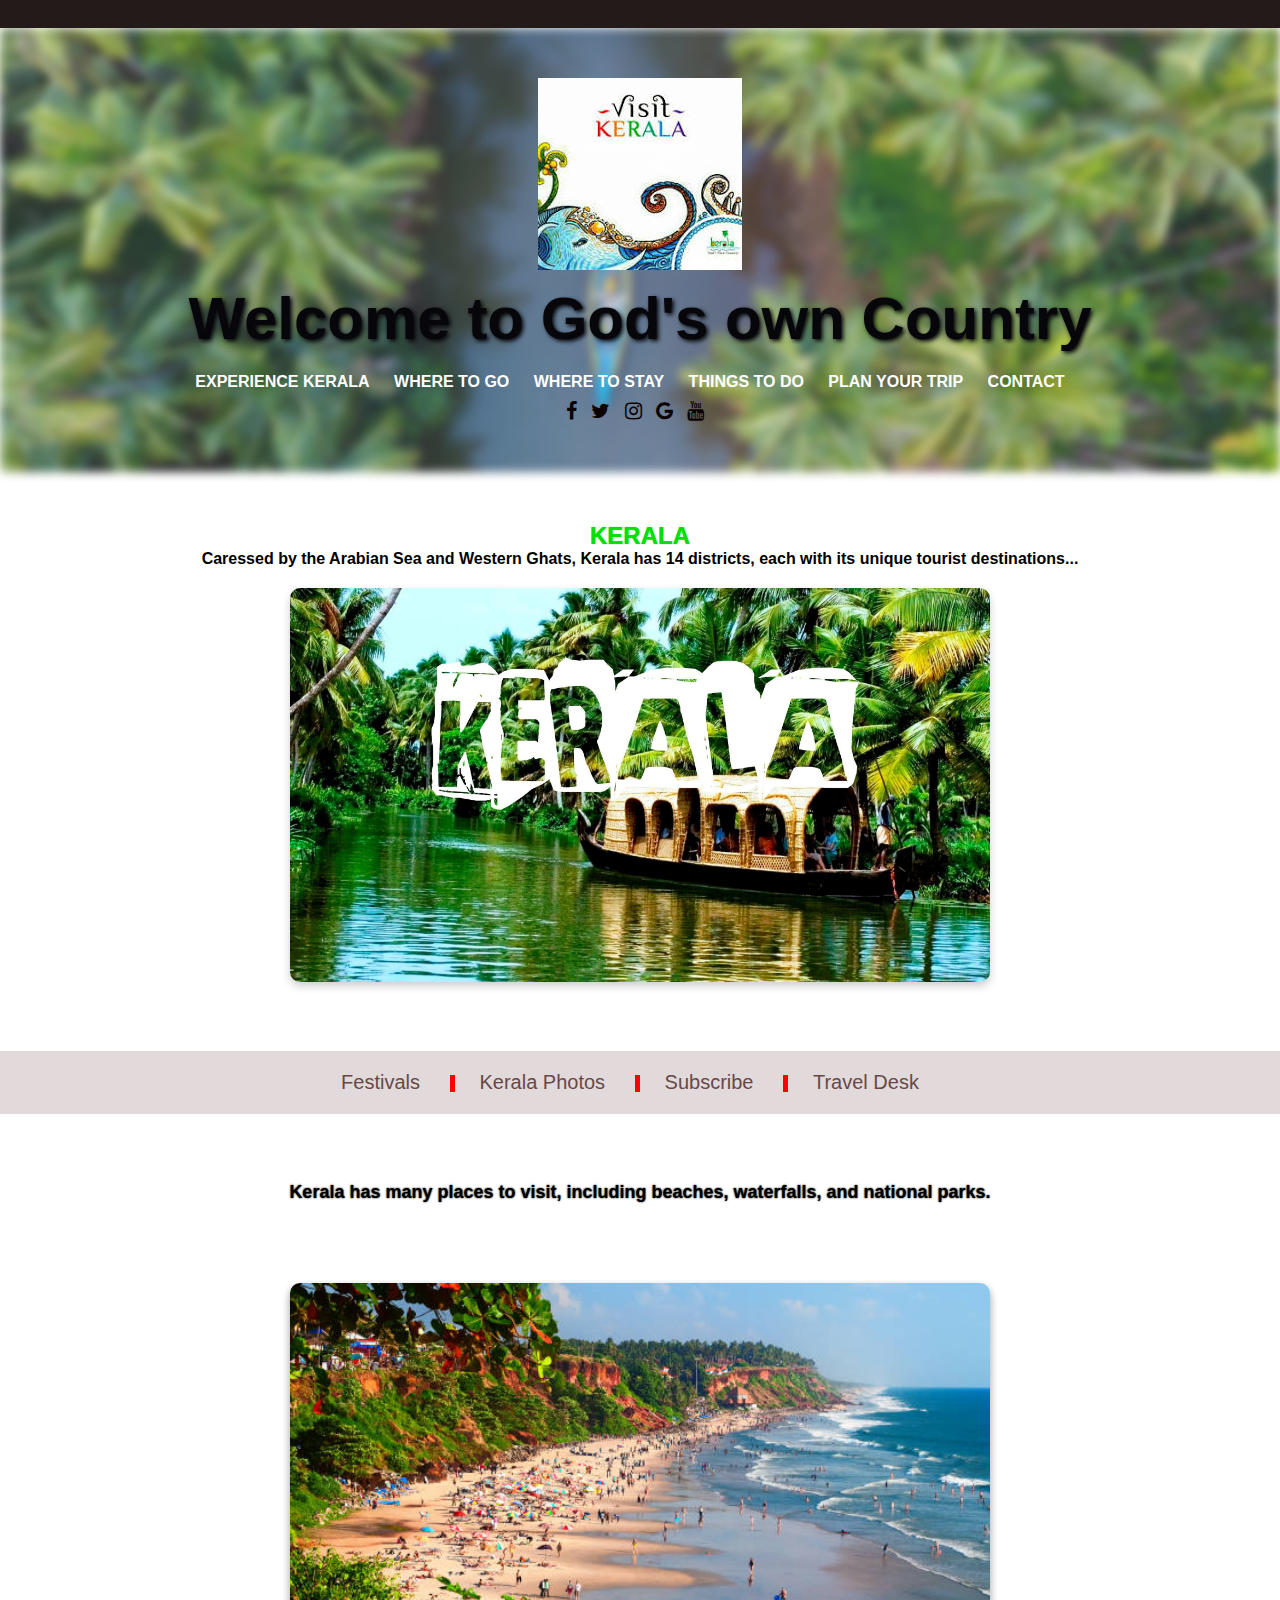
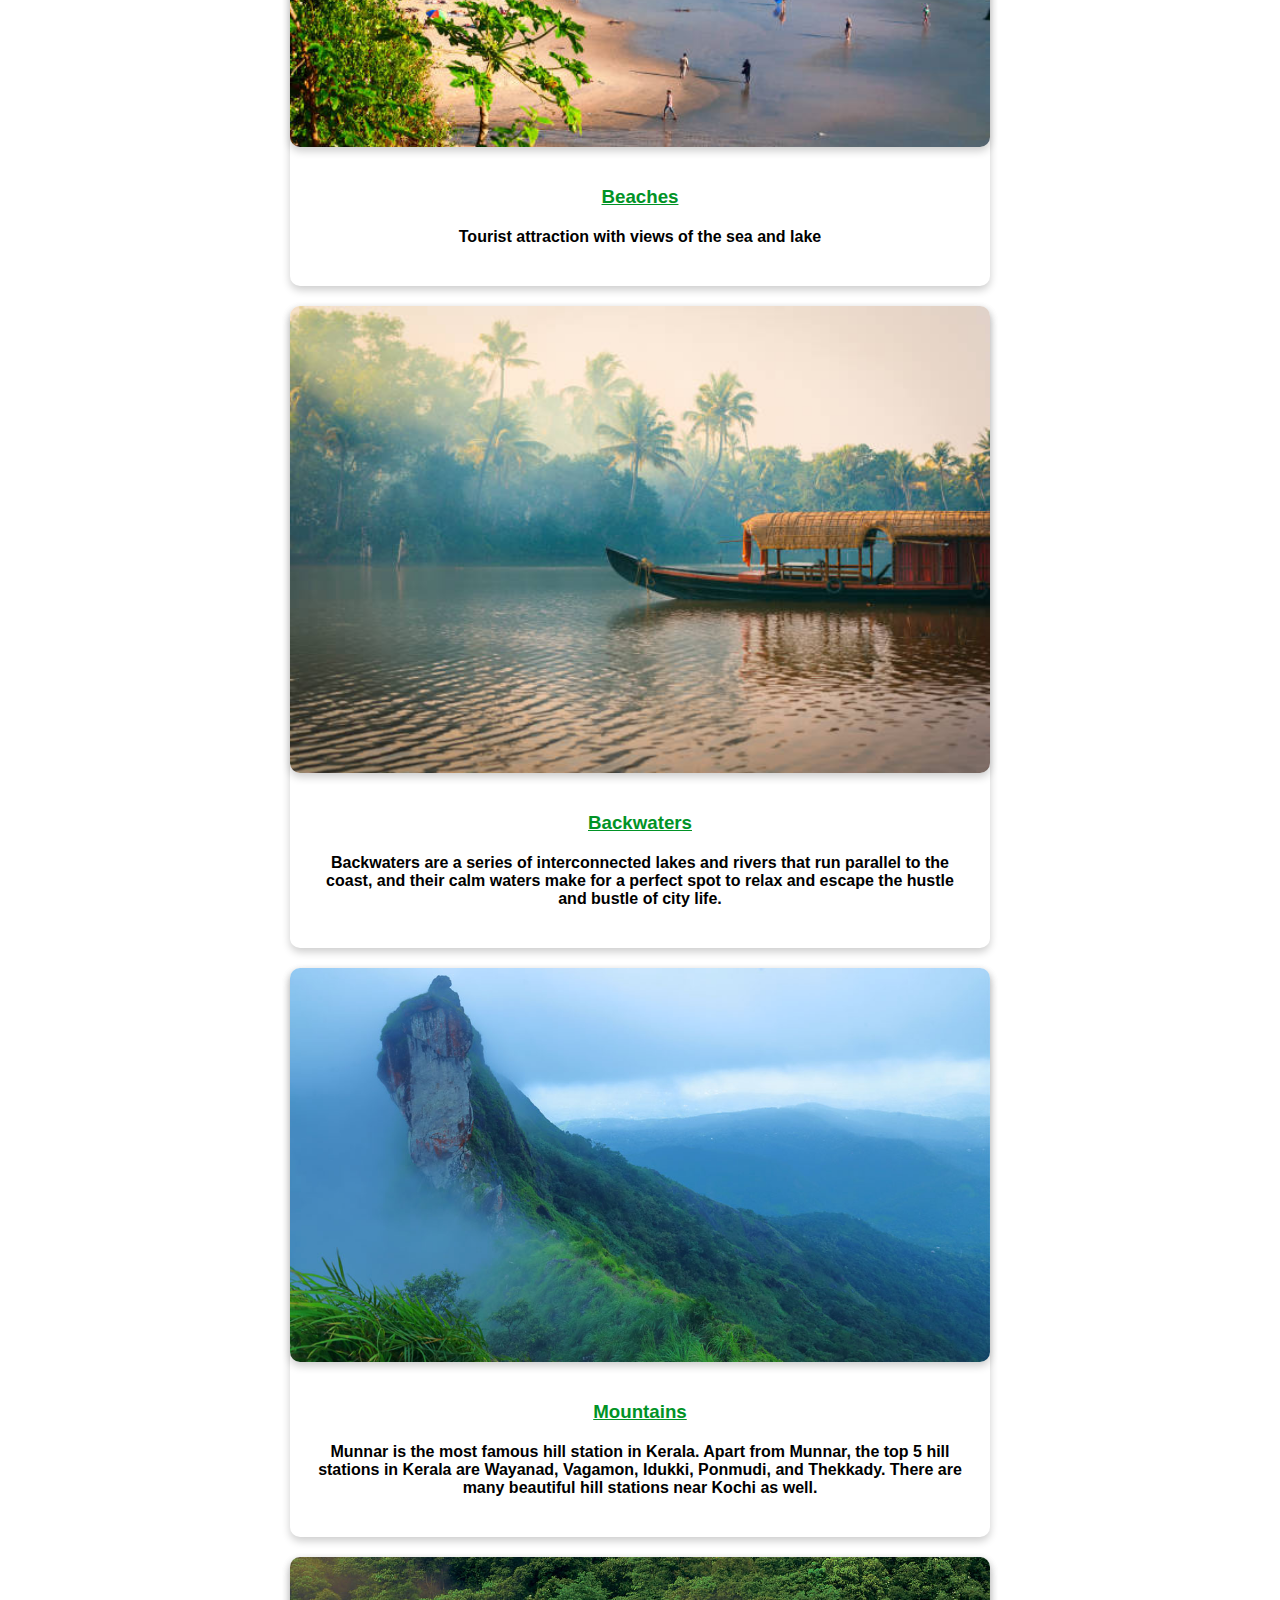
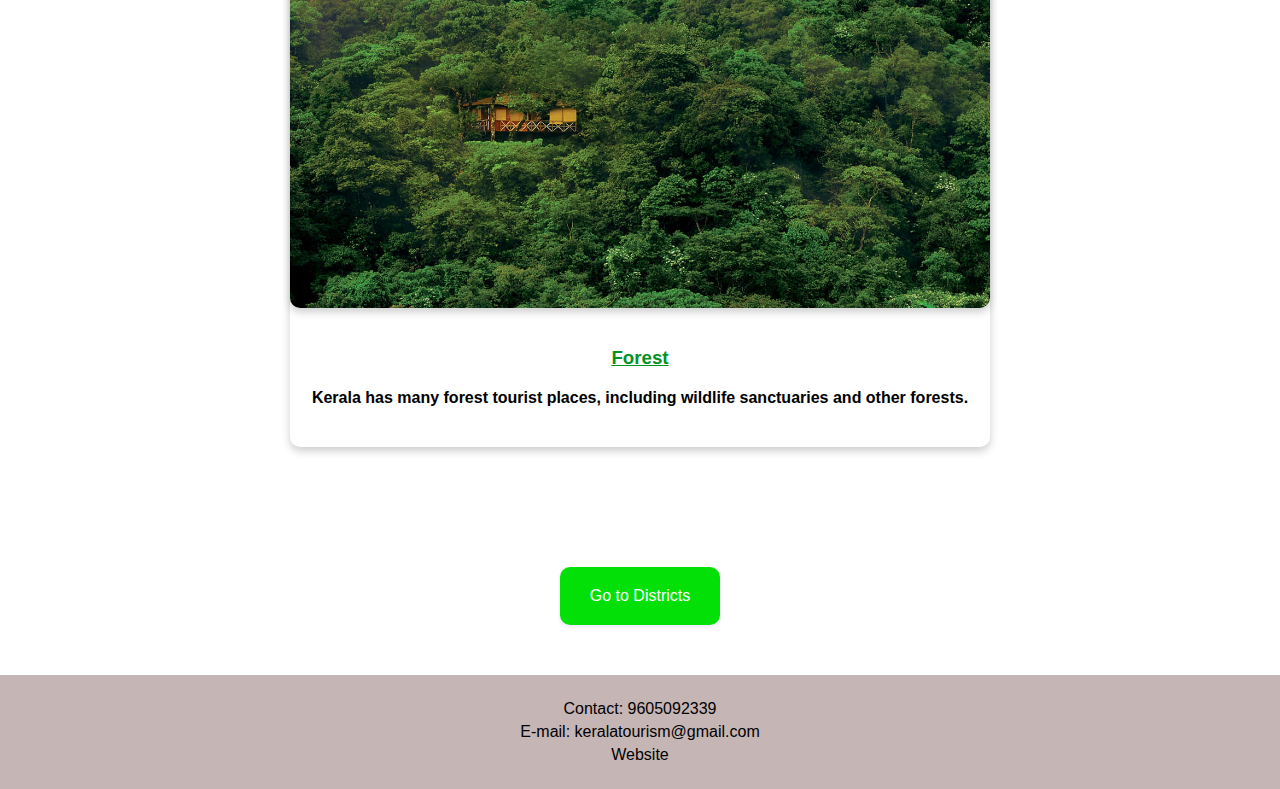
<file: index.html>
<!DOCTYPE html>
<html lang="en">
<head>
    <meta charset="UTF-8">
    <meta name="viewport" content="width=device-width, initial-scale=1.0">
    <title>Homepage</title>
    <link rel="stylesheet" href="style1.css">
    <link rel="stylesheet" href="https://cdnjs.cloudflare.com/ajax/libs/font-awesome/4.7.0/css/font-awesome.min.css">
</head>
<body>

<div class="navbar">
    <nav class="hsk-bar navbar navbar-inverse" role="navigation">
</nav>
</div>

<header class="main-header">
    <div class="background-img">
    </div>
    <div class="logo-container">
        <img src="download.jpeg" alt="Kerala Tourism Logo">
        <h2>Welcome to God's own Country</h2>
        <nav>
            <ul>
                <li><a href="#">EXPERIENCE KERALA</a></li>
                <li><a href="#">WHERE TO GO</a></li>
                <li><a href="#">WHERE TO STAY</a></li>
                <li><a href="#">THINGS TO DO</a></li>
                <li><a href="#">PLAN YOUR TRIP</a></li>
                <li><a href="#">CONTACT</a></li>
            </ul>
        </nav>
        <div class="social-icons">
            <a href="#" class="fa fa-facebook"></a>
            <a href="#" class="fa fa-twitter"></a>
            <a href="#" class="fa fa-instagram"></a>
            <a href="#" class="fa fa-google"></a>
            <a href="#" class="fa fa-youtube"></a>
        </div>
    </div>
</header>

<main>
    <section class="intro">
        <h1>KERALA</h1>
        <p>Caressed by the Arabian Sea and Western Ghats, Kerala has 14 districts, each with its unique tourist destinations...</p>
        <img src="wp3500260.jpg" alt="Kerala Landscape">
    </section>

    <section class="useful-links">
        <ul class="list-unstyled footer-min">
            <li><a href="#">Festivals</a></li>
            <li><a href="#">Kerala Photos</a></li>
            <li><a href="#">Subscribe</a></li>
            <li><a href="#">Travel Desk</a></li>
        </ul>
    </section>

    <div id="cd-nav" class="is-fixed">
        <div class="text-center">
            <span>
                <!-- Content for cd-nav goes here -->
            </span>
        </div>
        <nav id="cd-main-nav">
            <ul class="has-transition">
                <li><a href="Home">Home</a></li>
                <li><a href="Homestay">Homestay</a></li>
                <li><a href="Popular Destinations">Popular Destinations</a></li>
                <li><a href="About Us">About Us</a></li>
                <li><a href="Contact Us">Contact Us</a></li>
                <!-- Add other list items as needed -->
            </ul>
        </nav>
    </div>

    <h5>Kerala has many places to visit, including beaches, waterfalls, and national parks.</h5>

    <section class="intro">
        <div class="card">
<img src="istockphoto-480488320-612x612.jpg" alt="Img1">            <div class="card-content">
                <h3>Beaches</h3>
                <p>Tourist attraction with views of the sea and lake</p>
            </div>
        </div>

        <div class="card">
            <img src="istockphoto-1225173869-612x612.jpg" alt="Img 2">
            <div class="card-content">
                <h3>Backwaters</h3>
                <p>Backwaters are a series of interconnected lakes and rivers that run parallel to the coast, and their calm waters make for a perfect spot to relax and escape the hustle and bustle of city life.</p>
            </div>
        </div>
        
        <div class="card">
            <img src="illickal_kallu20220103142808_1152_1.jpg" alt="Img 3">
            <div class="card-content">
            <h3>Mountains</h3>
            <p>Munnar is the most famous hill station in Kerala. Apart from Munnar, the top 5 hill stations in Kerala are Wayanad, Vagamon, Idukki, Ponmudi, and Thekkady. There are many beautiful hill stations near Kochi as well.</p>
        </div>
        </div>
        
        <div class="card">
            <img src="forest.jpg" alt="Img 4">
            <div class="card-content">
                <h3>Forest</h3>
                <p>Kerala has many forest tourist places, including wildlife sanctuaries and other forests.</p>
            </div>
        </div>

    </section>

    <div class="center-container">
        <a href="conclusion.html">Go to Districts</a>
    </div>

<footer>
    <div class="footer-content">
        <p>Contact: 9605092339</p>
        <p>E-mail: keralatourism@gmail.com</p>
        <p>Website <a href="www.keralatourism.org"></a></p>
    </div>
</footer>

</main>

<script>
    function goToPage(page) {
        // Redirect to the specified page
        window.location.href = page;
    }
</script>

</body>
</html>
</file>
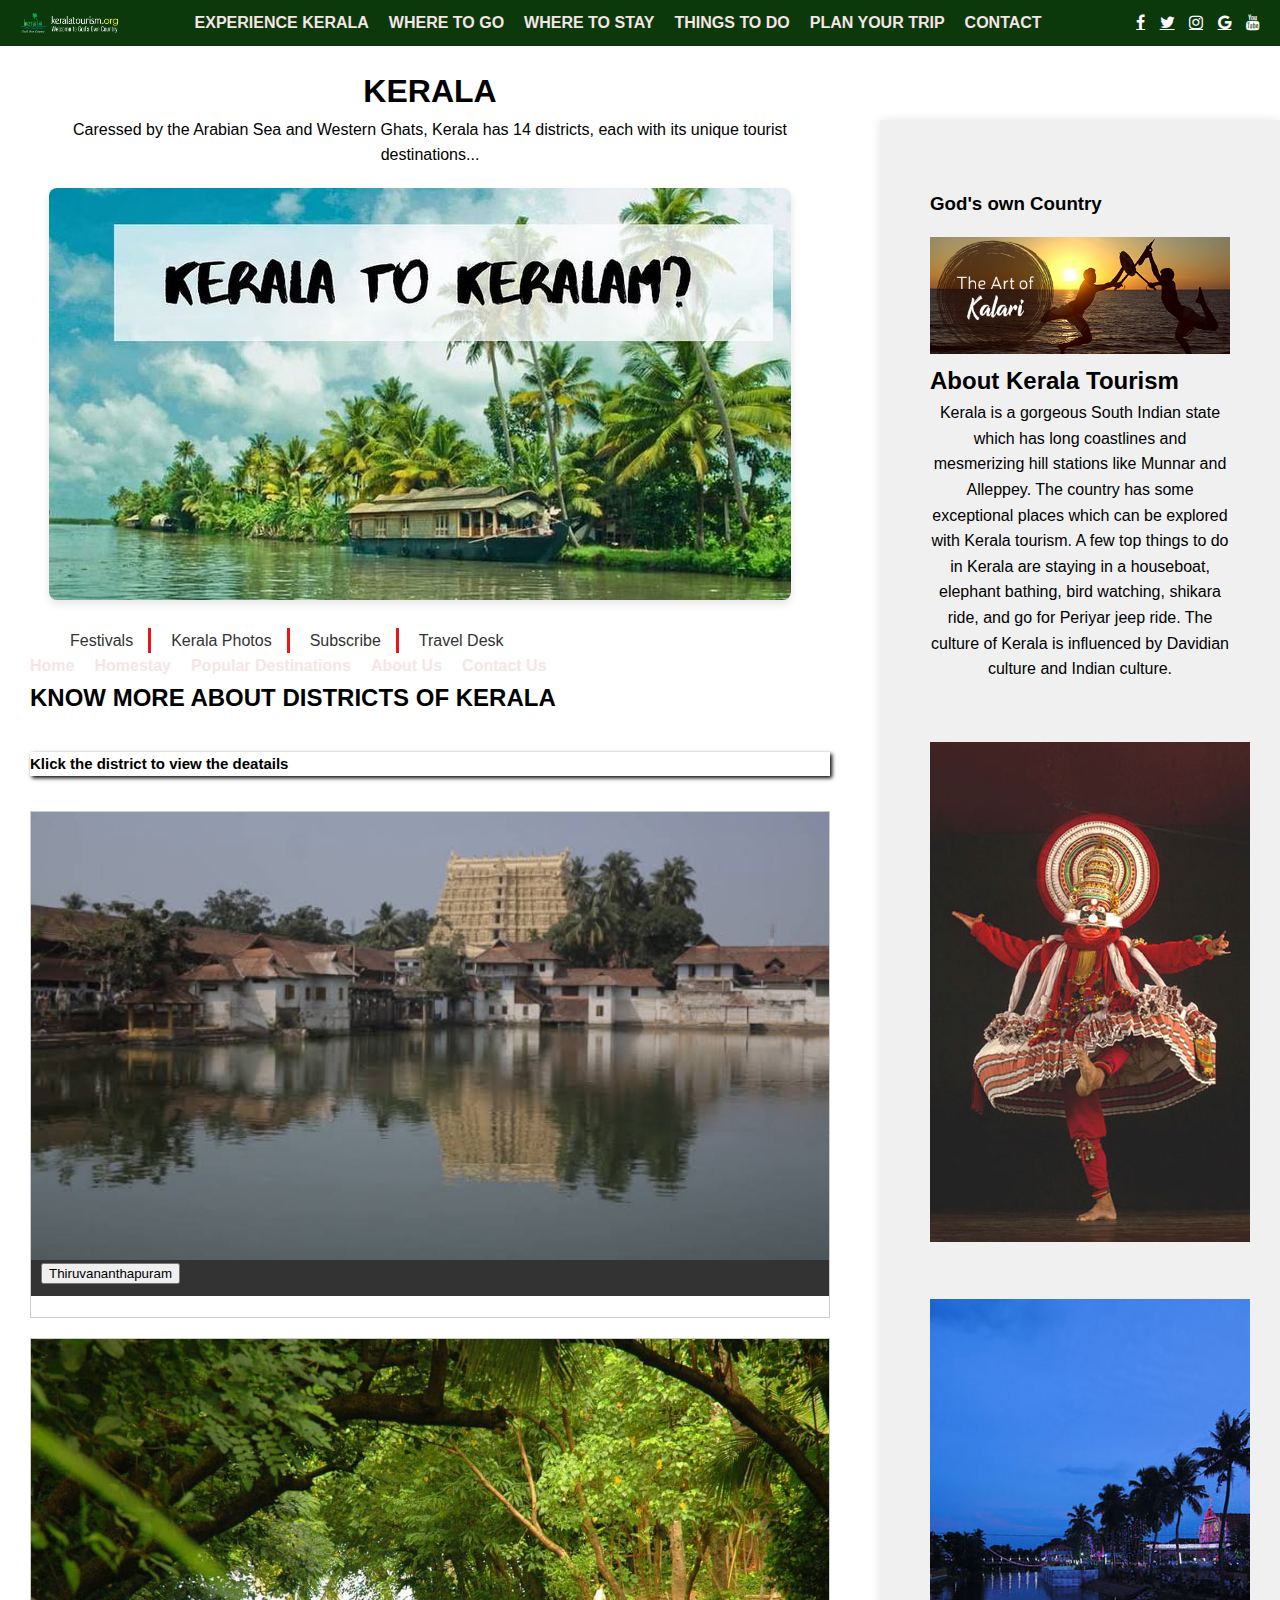
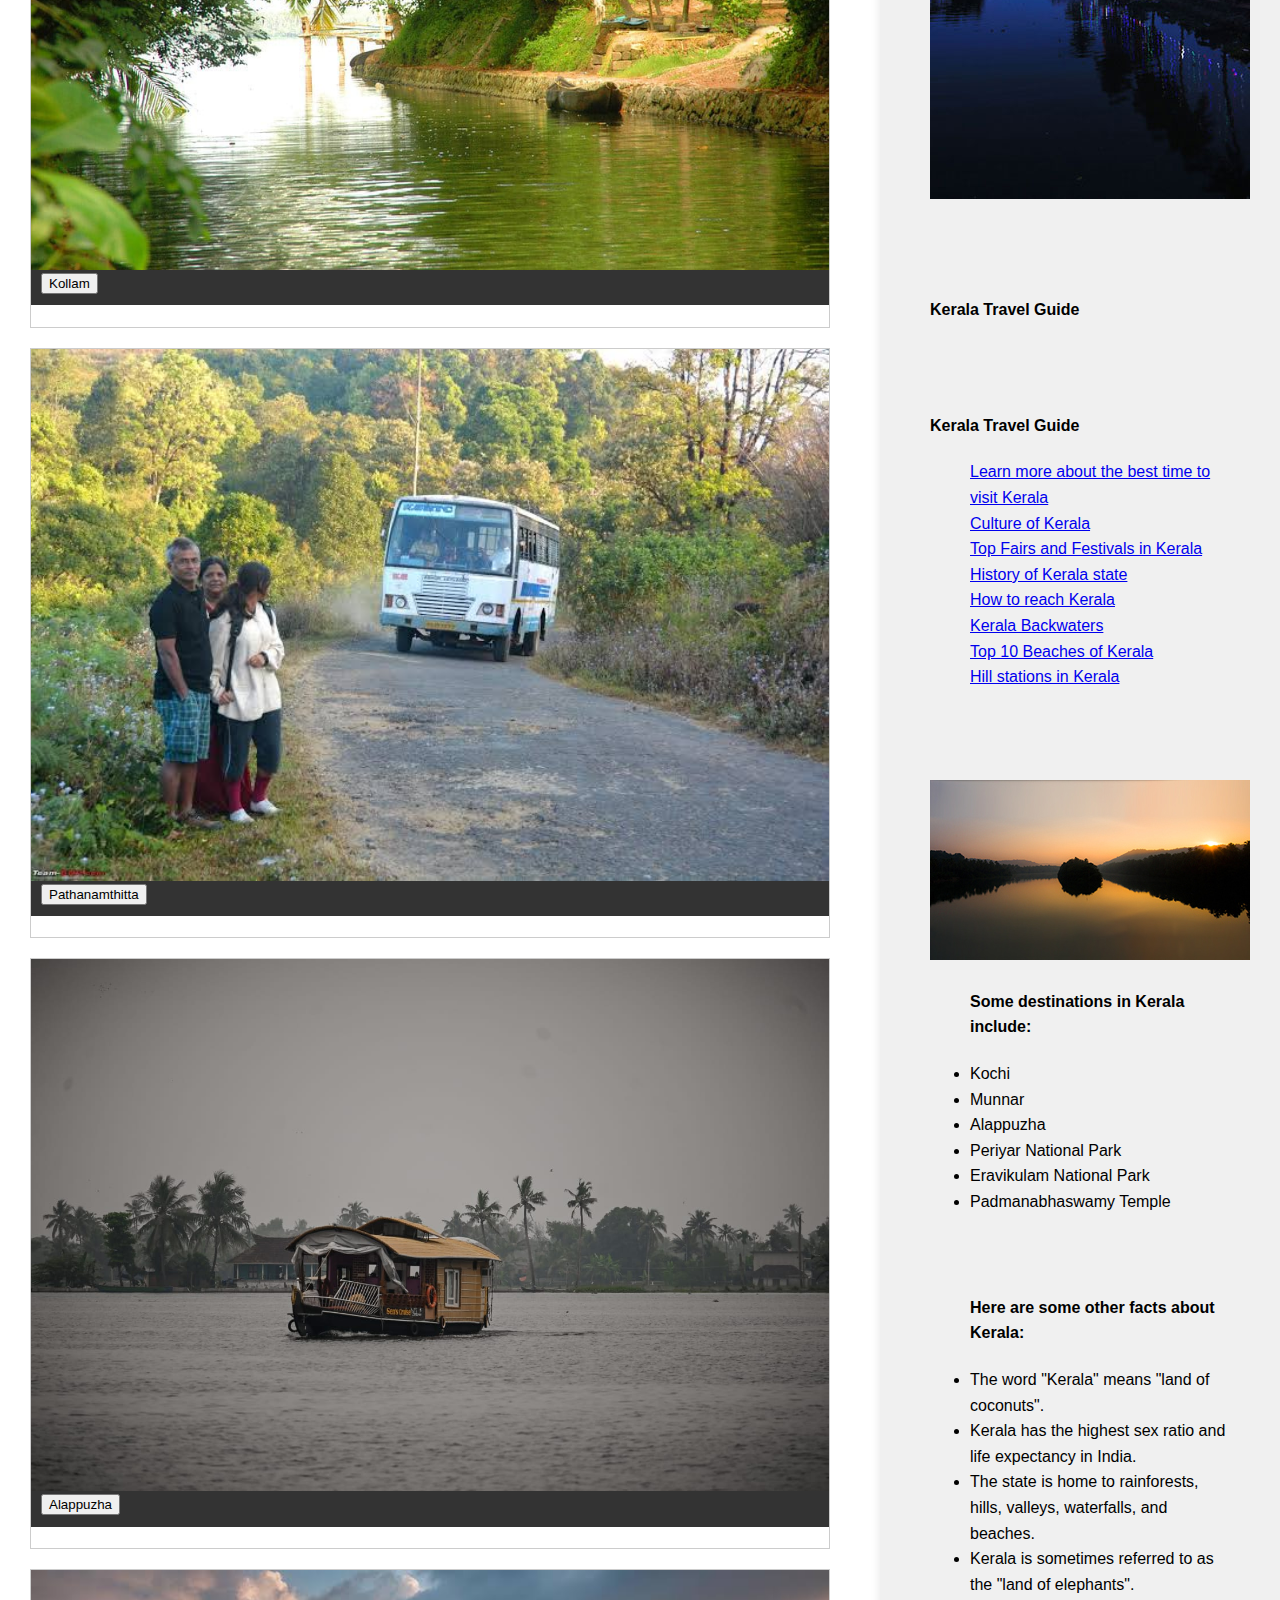
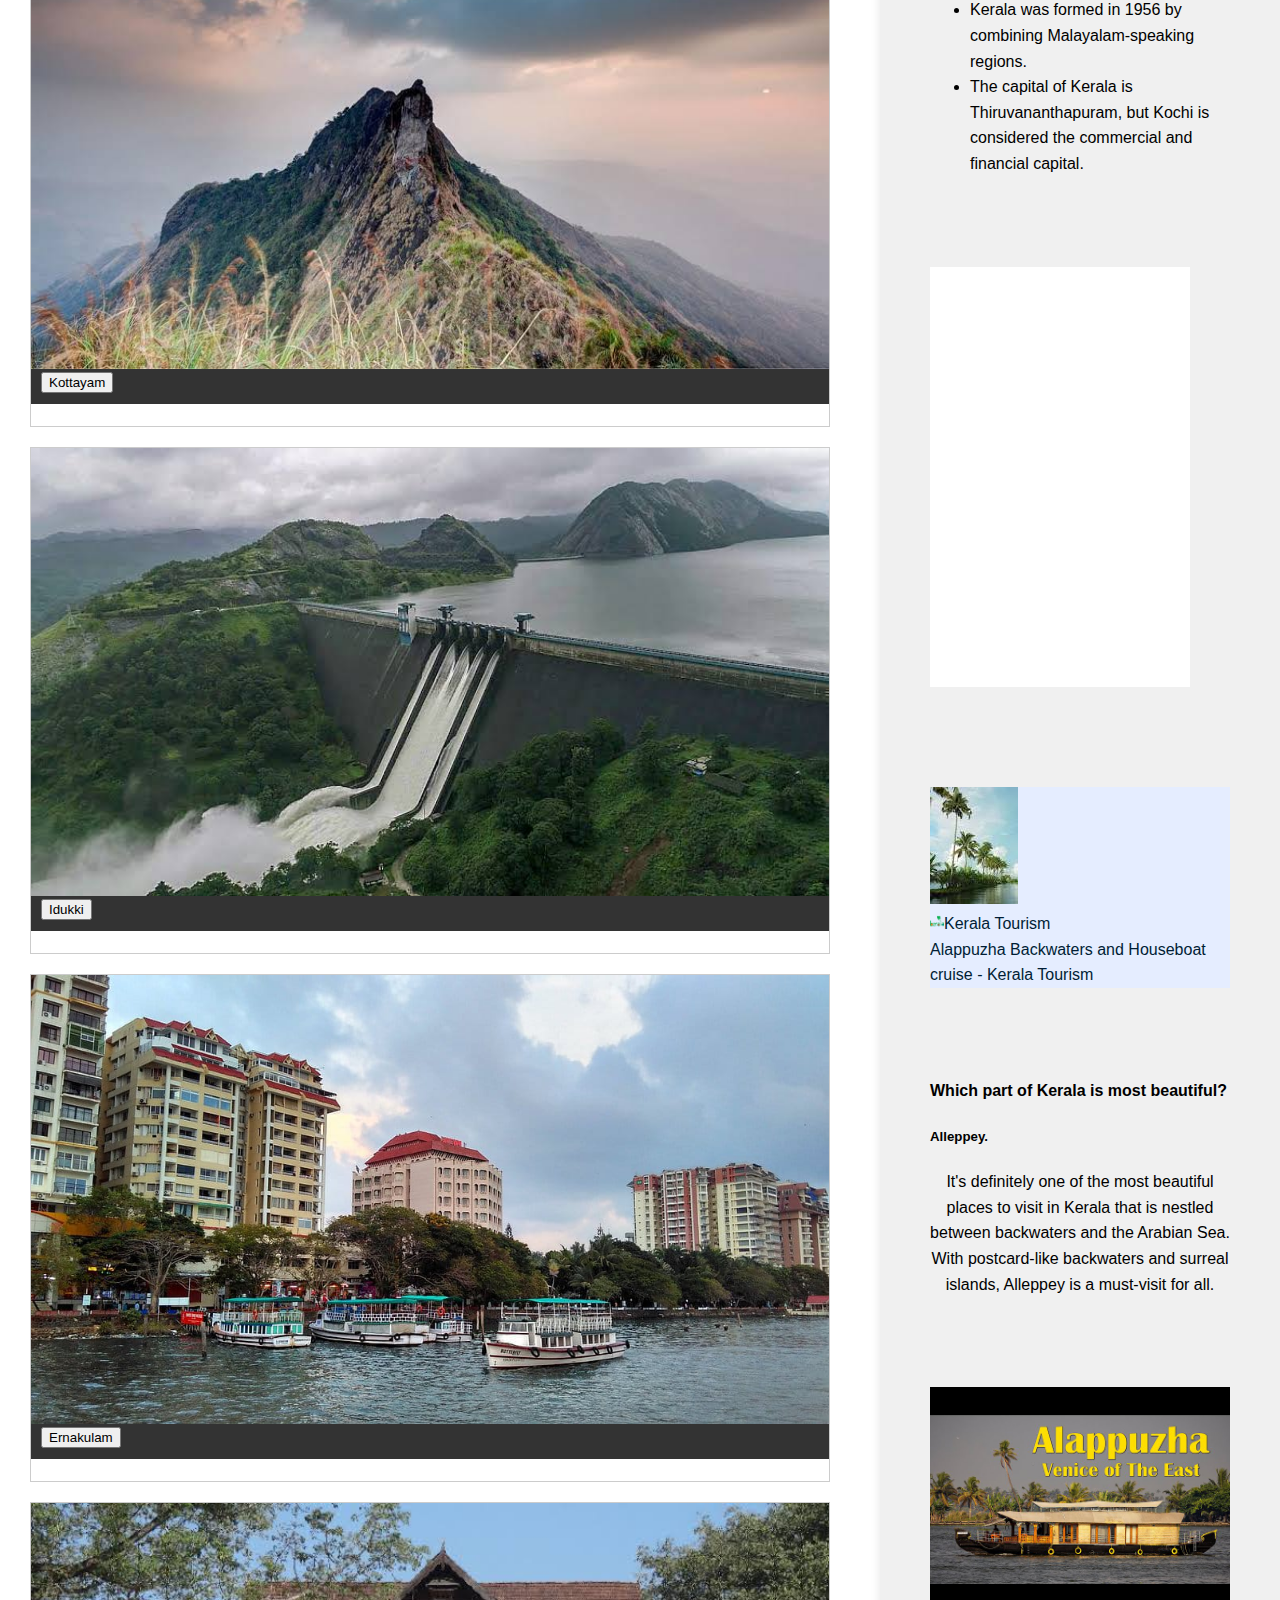
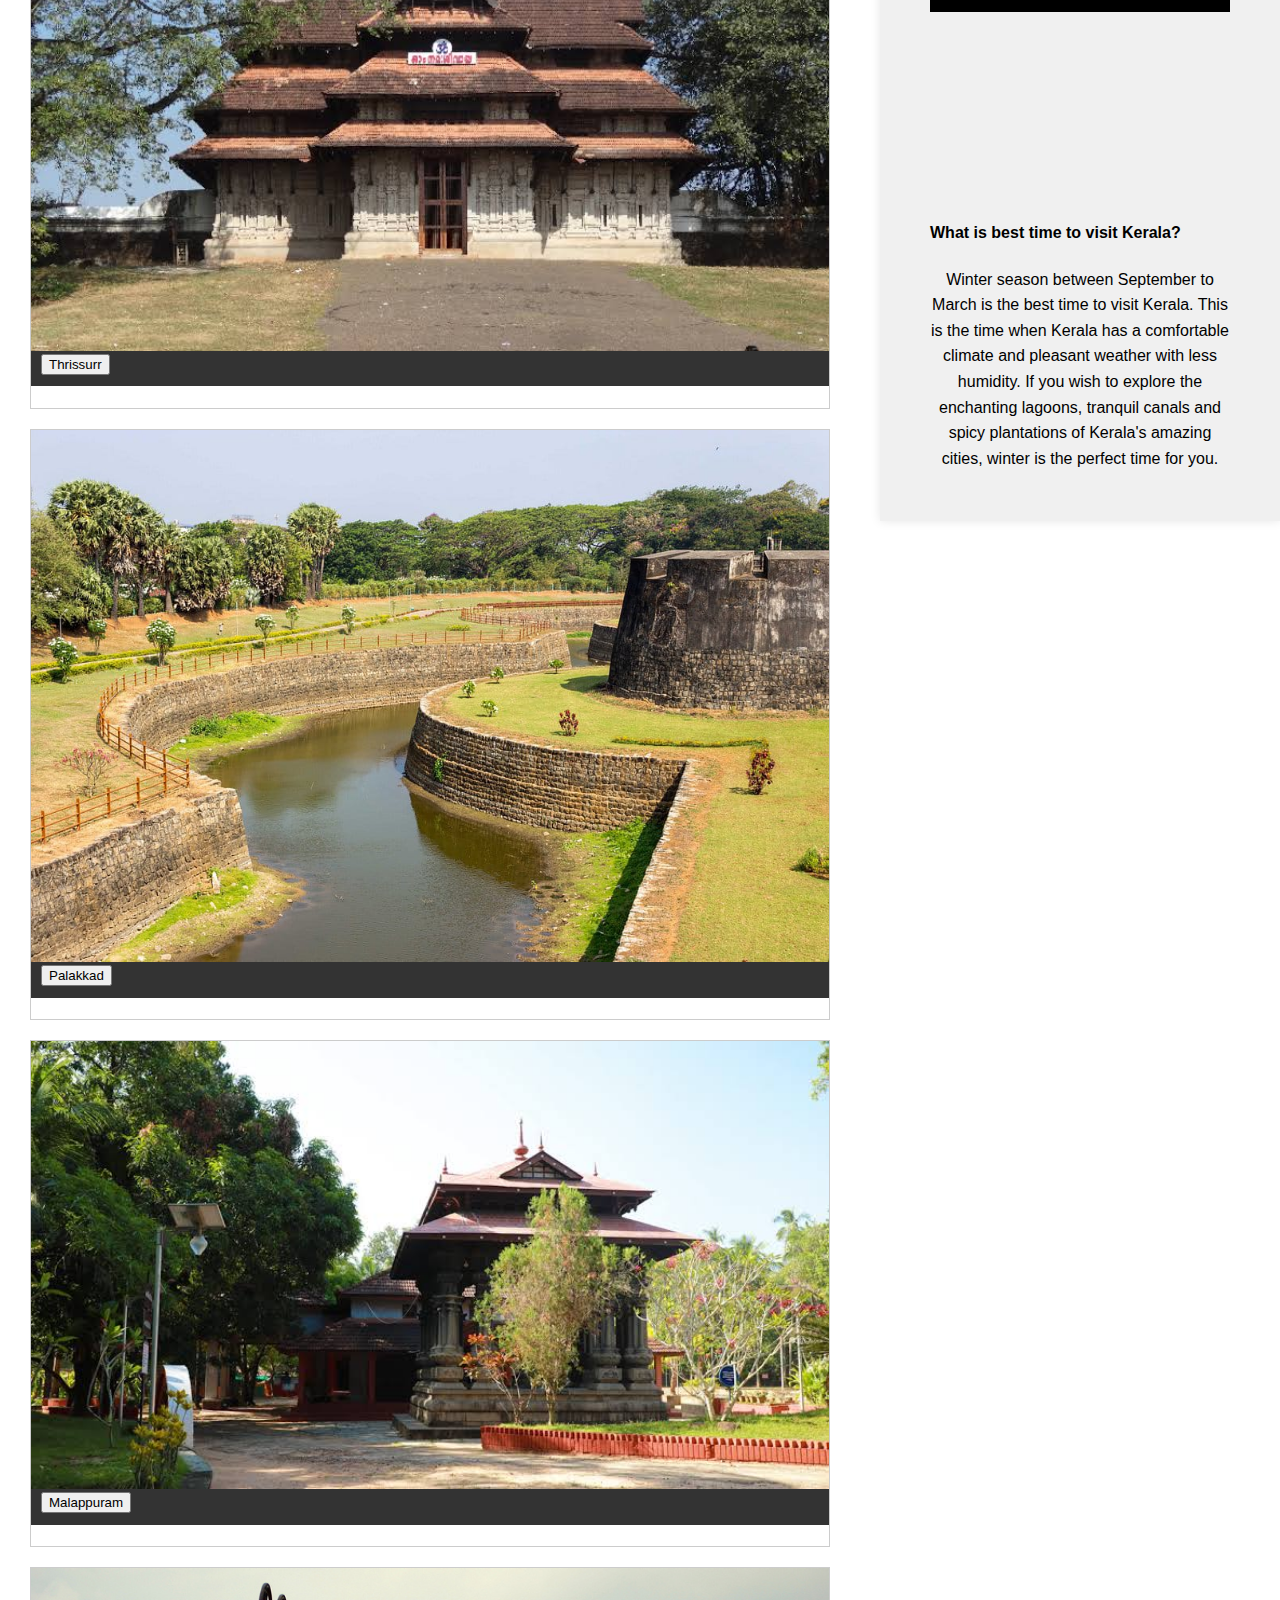
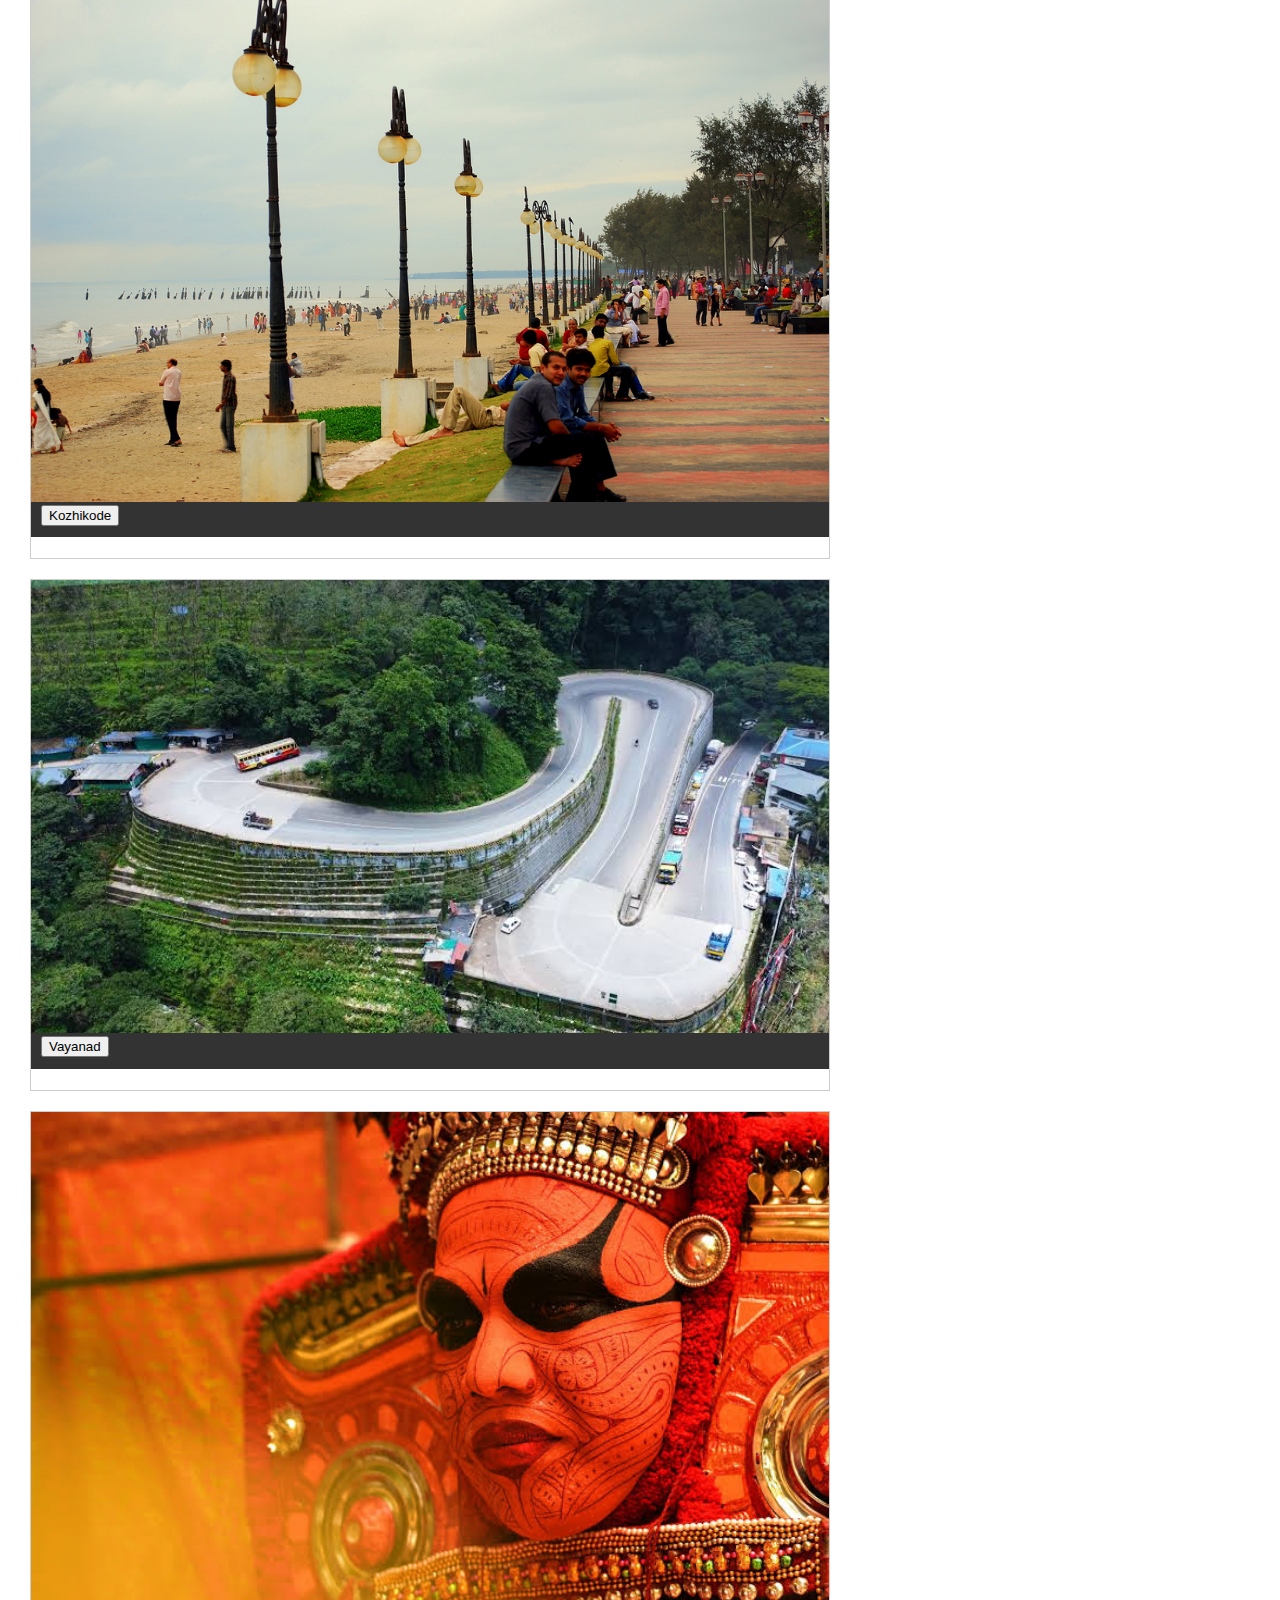
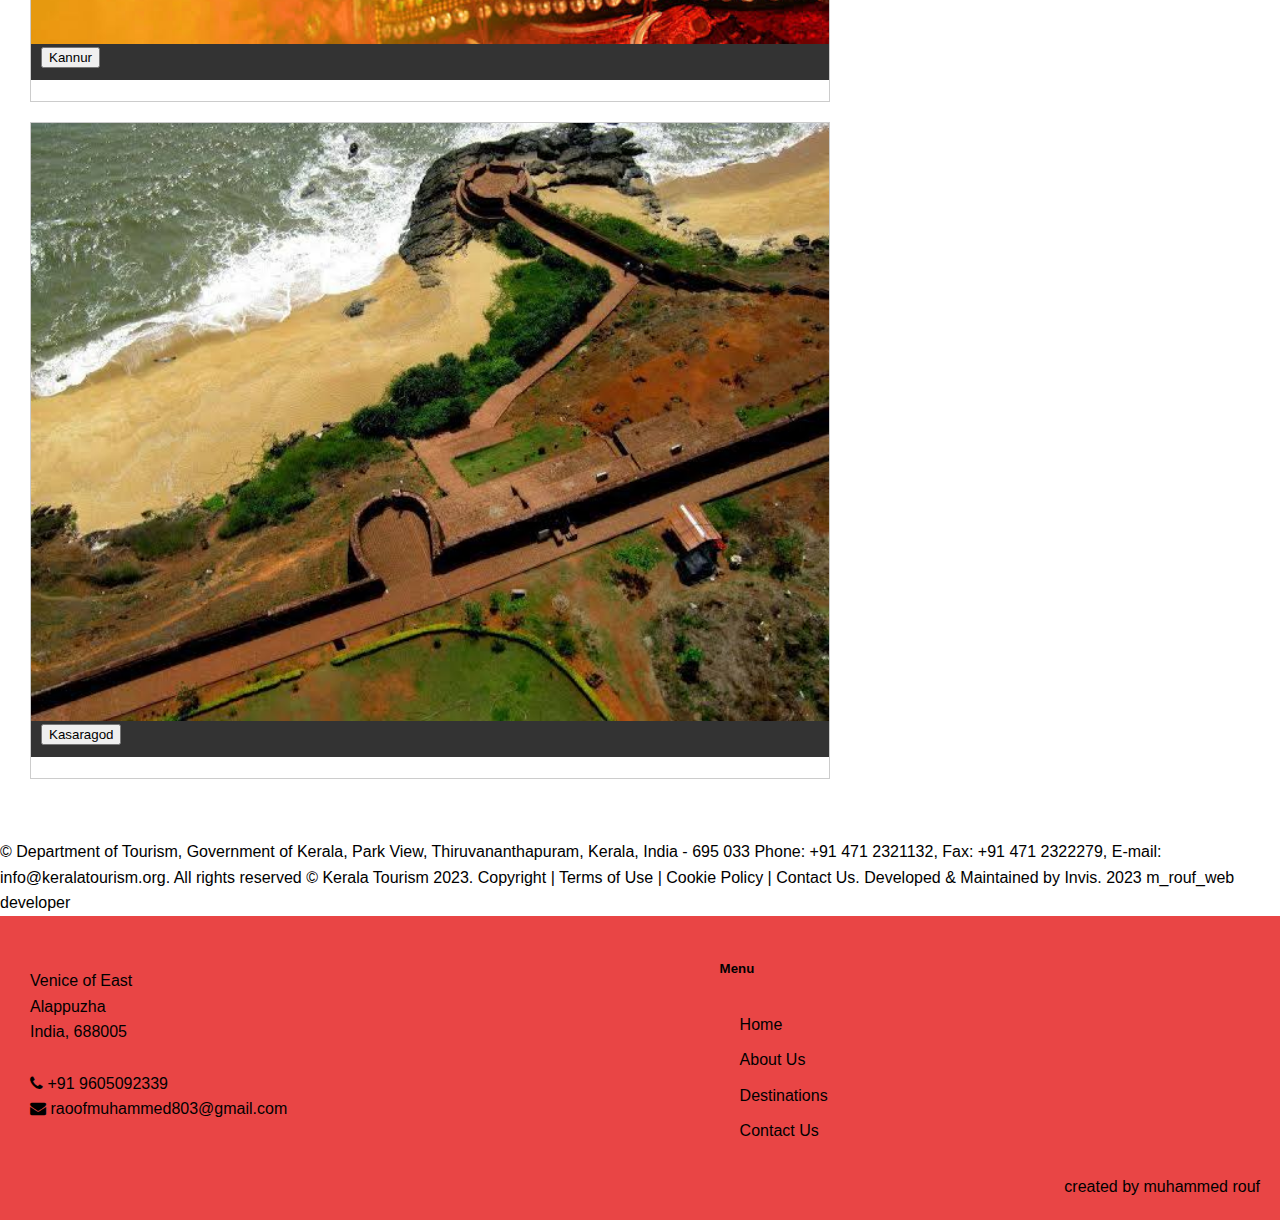
<file: conclusion.html>
<!DOCTYPE html>
<html lang="en">
<head>
    <meta charset="UTF-8">
    <meta name="viewport" content="width=device-width, initial-scale=1.0">
    <title>Kerala Tourism</title>
    <link rel="stylesheet" href="style2.css">
    <link rel="stylesheet" href="https://cdnjs.cloudflare.com/ajax/libs/font-awesome/4.7.0/css/font-awesome.min.css">
</head>
<body>
      <nav class="hsk-bar navbar navbar-inverse" role="navigation">
    </nav>
    <header>
        <div class="logo-container">
            <img src="photos-kl/kerala-tourism-title.png" alt="Kerala Tourism Logo">
            <nav>
                <ul>
                    <li><a href="#">EXPERIENCE KERALA</a></li>
                    <li><a href="#">WHERE TO GO</a></li>
                    <li><a href="#">WHERE TO STAY</a></li>
                    <li><a href="#">THINGS TO DO</a></li>
                    <li><a href="#">PLAN YOUR TRIP</a></li>
                    <li><a href="#">CONTACT</a></li>
                </ul>
             
            </nav>
            <div class="social-icons">
                <a href="#" class="fa fa-facebook"></a>
                <a href="#" class="fa fa-twitter"></a>
                <a href="#" class="fa fa-instagram"></a>
                <a href="#" class="fa fa-google"></a>
                <a href="#" class="fa fa-youtube"></a>
            </div>
        </div>
    </header>

    <main>
        <section class="intro">
            <h1>KERALA</h1>
            <p>Caressed by the Arabian Sea and Western Ghats, Kerala has 14 districts, each with its unique tourist destinations...</p>
            <img src="photos-kl/kerala.jpg" alt="Kerala Landscape">
        </section>



        <section class="useful-links">
            <ul class="list-unstyled footer-min">
                <li><a href="#">Festivals</a>                </li>
                <li><a href="#">Kerala Photos</a></li>
                <li><a href="#">Subscribe</a></li>
                <li><a href="#">Travel Desk</a></li>
            </ul>
        </section>

        <div id="cd-nav" class="is-fixed">
            <div class="text-center">
                <a class="cd-nav-trigger">
                
                    <span>
                    
                    </span>
                </a>
            </div>
            <nav id="cd-main-nav">
                <ul class="has-transition">
                    <li><a href="Home">Home</a></li>
                    <li><a href="Homestay">Homestay</a></li>
                    <li><a href="Popular Destinations">Popular Destinations</a></li>
                    <li><a href="About Us">About Us</a></li>
                    <li><a href="Contact Us">Contact Us</a></li>
                    <li>
                       
                        </div>
                </ul>
            </nav>
        </div>

        <section class="districts">
            <div class="col-md-12 page-head">
            <h2>KNOW MORE ABOUT DISTRICTS OF KERALA</h2></div>
            <h6>Klick the district to view the deatails</h6>
            <div class="card" onclick="toggleDescription(this)">
                <img src="photos-kl/tvm.jpg" alt="Thiruvananthapuram Image">
                <h4><button>Thiruvananthapuram</button></h4>
                <p>It is the capital city of Kerala and is known for its historic landmarks...</p>
            </div>


            <div class="card" onclick="toggleDescription(this)">
                <img src="photos-kl/kollam.jpg" alt="Kollam image">
                <h4><button>Kollam</button></h4>
                <p>One of the premier trade capitals of the Old World, Kollam is the centre of the country’s cashew trading and processing industry. The district’s Ashtamudi lake is the gateway to the magnificent backwaters of Kerala. The eight-hour boat trip between Kollam and Alappuzha is the longest and most enchanting experience on the backwaters of Kerala. The momentous decision to introduce a new Malayalam era was convened at Kollam and hence the Malayalam calendar came to be known as kollavarsham. Extolled by Marco Polo and Ibn Batuta in glowing terms, Kollam was once a famous port of international spice trade.</p>
            </div>

            <div class="card" onclick="toggleDescription(this)">
                <img src="photos-kl/Pathanamthitta.jpg" alt="Pathanamthitta image">
                <h4><button>Pathanamthitta</button></h4>
                <p>A hilly province of pristine splendour, Pathanamthitta district is hailed as the centre of pilgrim worship in Kerala. Three rivers cross through its terrain comprising lowlands, the midlands and the highlands. Interspersed with temples, rivers, mountain ranges and coconut groves, more than fifty percent of the total area of this region is covered by forests. Pathanamthitta is also home to the unique Aranmula Kannadi - metal mirrors that are meticulously handcrafted - and the Vasthu Vidya Gurukulam, a village which practices the ancient Indian school of architecture.</p>
            </div>


                <div class="card" onclick="toggleDescription(this)">
                <img src="photos-kl/Alappuzha.jpg" alt="Alappuzha image">
                <h4><button>Alappuzha</button></h4>    
                <p>Alappuzha, famous for its boat races, beaches, marine products and coir industry, is a world renowned backwater tourist destination of India.  Kuttanad, Alappuzha backwaters and Alappuzha beach are the must-see tourist attractions in the district. Also well-known as the 'Venice of the East’ because of network of canals and waterways, Alappuzha is a district of immense natural beauty.  It is embraced by the Arabian Sea in the west and has a network of lakes, lagoons and freshwater rivers criss-crossing it. Kuttanad is a land of lush paddy fields referred to as the 'Rice Bowl of Kerala' and it is one of the few places in the world where farming is done below sea level.</p>
                </div>

                <div class="card" onclick="toggleDescription(this)">
                <img src="photos-kl/Kottayam.jpg" alt="Kottayam image">
                <h4><button>Kottayam</button></h4>
                <p>Located in the Southwest of Kerala is the district of Kottayam, renowned as the "Aksharanagari" or Land of Letters. Kottayam was the first town in India to achieve total literacy, and about four-fifth of the books published in Kerala, come from Kottayam. Sitting in the basin of Meenachil River and Vembanad lake, Kottayam is home to vast stretches of paddy fields, and massive rubber plantations and spice gardens. While tourists who love trekking can climb on Nadukani hills to enjoy the bird’s eye view of the lowlands, others who would love to see the rare species of feathered friends, can flock to Kumarakom Bird Sanctuary. Kottayam is rich in history, literature, tourist locales, and encompasses everything that Kerala is known for.</p>
                </div>

                <div class="card" onclick="toggleDescription(this)">
                    <img src="photos-kl/Idukki.jpg" alt="Idukki image">
                    <h4><button>Idukki</button></h4>
                    <p>Idukki, the second largest district of Kerala, with Munnar and Periyar with its pride, the very sound of the district conjures up images of elephants, unending chains of hills and spice-scented plantations. Half of the district is covered by forests and the hill stations have a salubrious climate. When you are in Idukki, go for a glimpse of wildlife at close quarters from the safety of a boat at the Periyar Sanctuary or ride an elephant into the scenic jungle at the Periyar Wildlife Sanctuary, go boating on the Mattupetty and Kundala Dams, meet up with various animals at the Chinnar and Idukki Wildlife Sanctuaries, visit a tea plantation in Munnar or trek to Anamudi, the highest peak south of the Himalayas and many more.</p>              
                </div>

                <div class="card" onclick="toggleDescription(this)">
                <img src="photos-kl/Ernakulam.jpg" alt="Ernakulam image">
                <h4><button>Ernakulam</button></h4>
                <p>A fascinating mixture of the old and the new, the district comprises many interesting cities including Kochi (Cochin), Ernakulam is the commercial capital of Kerala. One of the finest natural harbours in the world, Kochi, renowned as the 'Queen of the Arabian Sea', was once a major centre for commerce and trade. The British, Arabs, Chinese, Portuguese, Dutch etc., have all come to its shores in search of exotic spices and sandalwood. Even today, Ernakulam continues the tradition of welcoming visitors with its customary warmth and hospitality.</p>
            </div>

            <div class="card" onclick="toggleDescription(this)">
            <img src="photos-kl/Thrissurr.jpg" alt="Thrissurr image">
            <h4><button>Thrissurr</button></h4>
            <p>Located in central Kerala, Thrissur is the cultural capital of Kerala. Descending down from the Western Ghats, Thrissur comprises highlands, plains, and seaboard. Historically, Thrissur has played a significant part in fostering cultural relations with rest of the world. Kodungalloor in Thrissur is the place where Jews, Christians and Muslims arrived to Kerala from the West. Cheraman Juma masjid, the oldest mosque in India, is located here. Thrissur district, being the seat of culture, houses the Kerala Kalamandalam, the Kerala Sahitya Academy, the Kerala Lalitakala Academy and the Kerala Sangeeta Nataka Academy. Thrissur is best known for the plethora of poorams, or regional festivals associated with Temples, earning it the title 'Land of Poorams'.</p>
            </div>


            <div class="card" onclick="toggleDescription(this)">
            <img src="photos-kl/Palakkad.jpg" alt="Palakkad image">
            <h4><button>Palakkad</button></h4>
            <p>Palakkad is a vast stretch of fertile plains interspersed with hills, rivers, mountain streams and forests and is home to the Silent Valley National Park. A 40-kilometre mountain pass known as the Palakkad gap at the foothills of the Western Ghats, acts as a corridor between Kerala and Tamil Nadu.</p>
            </div>

            <div class="card" onclick="toggleDescription(this)">
            <img src="photos-kl/Malappuram.jpg" alt="Malappuram image">
            <h4><button>Malappuram</button></h4>
            <p>Malappuram literally means a land atop hills and the region is enriched by three great rivers flowing through it – the Chaliyar, Kadalundi and the Bharathapuzha. Malappuram has made numerous contributions to the cultural heritage of Kerala. A famous centre for Hindu-Vedic learning and Islamic philosophy, the temples and mosques of this region are well known for their spectacular festivals. Along with historic monuments and diverse natural attractions, a range of cultural and ritual art forms add to its charm as a destination. Malappuram district has a rich and vibrant history.</p>
            </div>

            <div class="card" onclick="toggleDescription(this)">
            <img src="photos-kl/Kozhikodee.jpg" alt="Kozhikode image">
            <h4><button>Kozhikode</button></h4>
            <p>Kozhikode district in Kerala is one of the most important regions of the Malabar coast. Serene beaches, historic sites, wildlife sanctuaries, rivers and hills make Kozhikode a popular destination. With a legendary seaport, Kozhikode was previously the most crucial region of the Malabar coast. Vasco da Gama landed on its shores in 1498. Once the capital of the influential Zamorins and a prominent trade and commerce centre, the winds of change have swept over this charming coastal land. The whiff of history continues to permeate the lanes, bazaars and business hubs of Kozhikode. Lush green countryside, serene beaches, historic sites, wildlife sanctuaries, rivers and hills make Kozhikode a popular destination.</p>
            </div>

            <div class="card" onclick="toggleDescription(this)">
            <img src="photos-kl/Vayanadd.jpg" alt="Vayanad image">
            <h4><button>Vayanad</button></h4>
            <p>Located in the north east of Kerala, and at the southern tip of the Deccan plateau, the district of Wayanad explains why Kerala is dubbed the 'God's own country'. Least populous, least urbanised, and largely under forest cover, Wayanad is truly a heaven on earth. Numerous waterfalls, challenging trekking trails, misty hills, massive mountains, dense forests, breathtaking view points, and scenic lakes make Wayanad one of the most sought after destination in India. The Edakkal caves with its 6000 years old rock carvings are yet another spot of attraction that throws light to the history of the region. The indigenous tribes of Wayanad, with their unique age old customs celebrate the oneness of man with nature.</p>
            </div>

            <div class="card" onclick="toggleDescription(this)">
            <img src="photos-kl/Kannur.jpg" alt="Kannur image">
            <h4><button>Kannur</button></h4>
            <p>Kannur is a culturally and historically rich district in the north of Kerala. It has long been a port and trade center and has had trade relations with several civilizations including Greeks, Romans and Arabs. It is part of the Western Ghats and hence blessed with many natural treasures. Kannur is dubbed as the City of Looms and Lores, thanks to the flourishing handloom industry and folk art called Theyyam. Theyyamis a ritualistic artform encompassing dance, music and mime, where the artist dons the guise of God. Kannur is believed to have got its name from being the land of Kannan or Krishna. True to the legend there are many famous temples in the region. The district is also famous for many alluring spots of interest including Payyambalam and Muzhuppilangadi beach, Arakkal museum, St. Angelo’s Fort etc. A visit to Kannur will be give a glimpse of the rich cultural tradition unique to Kerala.</p>    
            </div>

            <div class="card" onclick="toggleDescription(this)">
            <img src="photos-kl/Kasargod.jpg" alt="Kasargod image">
            <h4><button>Kasaragod</button></h4>
            <p>The northernmost district of Kerala, Kasaragod is famous for its handlooms and its 293 kilometre long coastline. With its cultural uniqueness, the place is known as the land of gods. Rich in history, Kasaragod is home to the largest and best preserved fort in the State - Bekal. The historic Malik Deenar Mosque and the unique Ananthapura Lake Temple display a variety of styles in traditional architecture. This yesteryear port town of the Kolathiri Rajas abounds in myths and legends and exudes a magical charm with its spectacular art forms of Theyyam and Yakshagana, Poorakkali, Kolkali etc.</p>
            </div>

    <section class="additional-content">
        <div class="additional-data">
        <h3>God's own Country</h3>
        <img src="photos-kl/KALARI.jpg" alt="" style="max-width: 100%; height: auto;">
                
        
      
            <h2>About Kerala Tourism</h2>
            <p>Kerala is a gorgeous South Indian state which has long coastlines and mesmerizing hill stations like Munnar and Alleppey. The country has some exceptional places which can be explored with Kerala tourism. A few top things to do in Kerala are staying in a houseboat, elephant bathing, bird watching, shikara ride, and go for Periyar jeep ride. The culture of Kerala is influenced by Davidian culture and Indian culture.</p>
            <div style="margin-top: 40px;">
                <div style="margin-top: 60px;">
            <img src="photos-kl/Chuvanna_thadi_a_kathakali_make_up_1663.jpg" alt="">
        </div>
            <div style="margin-bottom: 50px;"></div>
            <img src="photos-kl/Edathua_Feast_1641.jpg" alt="">
        </div>

        <div style="margin-top: 90px;"></div>
            <h4>Kerala Travel Guide</h4>
            
            <div style="margin-top: 90px;"></div>
            <h4>Kerala Travel Guide</h4>
            
            <ul>
                <section id="best-time">
                    <a href="https://www.travelogyindia.com/kerala/best-time-to-visit-kerala.html" target="_blank">Learn more about the best time to visit Kerala</a>
                 </section>

                 <section>
            <a href="https://www.holidify.com/pages/kerala-culture-137.html" target="_blank">Culture of Kerala</a>
        </section>

        <section>
            <a href="https://www.holidify.com/collections/festivals-of-kerala" target="_blank">Top Fairs and Festivals in Kerala</a>
        </section>

<section>
    <a href="https://www.stateofkerala.in/kerala_facts/kerala_history.php">History of Kerala state</a>
</section>

<section>
    <a href="https://www.getyourguide.com/-l741/-tc63/?cmp=bing&ad_id=78615286288221&adgroup_id=1257841951316334&bid_match_type=bb&campaign_id=710121001&device=c&feed_item_id=&keyword=location_id%3D741&loc_interest_ms=1661&loc_physical_ms=150117&match_type=b&msclkid=907115dbca7e1ea12f4e707f076e26b5&network=o&partner_id=CD951&target_id=dat-2330414895344687&utm_adgroup=lc%3D741%3Akerala%7Cfn%3Df1%7Cagt%3Ddsa&utm_campaign=dc%3D55%3Ain%7Clc%3D741%3Akerala%7Cct%3Dcore%7Cln%3D29%3Aen%7Ctc%3Dall&utm_keyword=location_id%3D741&utm_medium=paid_search&utm_query=how%20to%20reach%20kerala%20tourism&utm_source=bing">How to reach Kerala</a>
</section>               

<section>
    <a href="https://www.tripadvisor.com/Attraction_Review-g297631-d940955-Reviews-Kerala_Backwaters-Kerala.html">Kerala Backwaters</a>
</section>



<section>
    <a href="https://www.tripadvisor.in/Attractions-g297631-Activities-c61-t52-Kerala.html">Top 10 Beaches of Kerala</a>
</section>


<section>
    <a href="https://www.fabhotels.com/blog/hill-stations-in-kerala/">Hill stations in Kerala</a>
</section>
</ul>
            <div style="margin-top: 90px;">
            <img src="photos-kl/kerala-panorama-320x180.jpg" alt="">
        </div>
        <ul>
            <h4>Some destinations in Kerala include:</h4>
            <li>Kochi</li>
            <li>Munnar</li>
            <li>Alappuzha</li>
            <li>Periyar National Park</li>
            <li>Eravikulam National Park</li>
            <li>Padmanabhaswamy Temple</li>
        </ul>
        <div style="margin-top: 80px;">
            <ul>
                <h4>Here are some other facts about Kerala: 
                </h4>
                <li>The word "Kerala" means "land of coconuts".
                </li>
                <li>Kerala has the highest sex ratio and life expectancy in India.
                </li>
                <li>The state is home to rainforests, hills, valleys, waterfalls, and beaches.
                </li>
                <li>Kerala is sometimes referred to as the "land of elephants".
                </li>
                <li>Kerala was formed in 1956 by combining Malayalam-speaking regions.
                </li>
                <li>The capital of Kerala is Thiruvananthapuram, but Kochi is considered the commercial and financial capital.</li>
            </ul>
        
        </div>

        <div style="margin-bottom: 100px;">
            
        <div style="margin-top: 90px;"></div>
        
            <div class="mapouter"><div class="gmap_canvas"><iframe src="https://maps.google.com/maps?q=kerala&amp;t=&amp;z=6&amp;ie=UTF8&amp;iwloc=&amp;output=embed" frameborder="0" scrolling="no" style="width: 260px; height: 420px;"></iframe><style>.mapouter{position:relative;height:420px;width:260px;background:#fff;} .maprouter a{color:#fff !important;position:absolute !important;top:0 !important;z-index:0 !important;}</style><a href="https://blooketjoin.org">blooketjoin</a><style>.gmap_canvas{overflow:hidden;height:420px;width:260px}.gmap_canvas iframe{position:relative;z-index:2}</style></div></div>
        
        
        </div>

        <div class="W0urI CYJS5e GHMsie ZHugbd UivI7b" data-minw="270" style="background:#E5EDFF;color:#001D35;grid-column:span 2;grid-row:span 1" data-ved="2ahUKEwjCoe3tv8CDAxVdT2wGHU-vBgMQkooLKAJ6BAgSEAM"><div class="ZYbY5b"><div class="XY8hlc ZYbY5b PZPZlf" data-attrid="VisualDigestWebResult" data-docid="PPp7_oTwW_GZBM" data-hveid="CBsQAA"><a class="ro1ntb ZYbY5b ZHugbd" href="https://www.keralatourism.org/destination/alappuzha-beach/60" ping="/url?sa=t&amp;source=web&amp;rct=j&amp;opi=89978449&amp;url=https://www.keralatourism.org/destination/alappuzha-beach/60&amp;ved=2ahUKEwjCoe3tv8CDAxVdT2wGHU-vBgMQ2LwJegQIGxAB"></a><div class="ZYbY5b"><div class="a4F0xe I48dHb"><div class="ITsvjd"><div class="oLJ4Uc" style="height:100%" data-hveid="CBsQAg"><img id="rimg_1" src="[data-uri]" alt="Web Result Image" class="IOZdEc mNbAre" data-csiid="3" data-atf="5"></div></div><div class="HDMle"><div class="IvQexb LLotyc"><g-img class="Q0it2d"><img id="dimg_23" src="[data-uri]" class="YQ4gaf zr758c" height="14" width="14" alt="" data-csiid="4" data-atf="1"></g-img><span class="UynAtc OSrXXb"><span>Kerala Tourism</span></span></div><div class="rDCETb"><div class="pe7FNb">Alappuzha Backwaters and Houseboat cruise - Kerala Tourism</div></div></div></div><div class="RbVlwe" aria-hidden="true"></div></div></div></div></div>

        <div style="margin-top: 90px;"></div>
        <h4>Which part of Kerala is most beautiful?
        </h4>
        <h5>Alleppey.</h5>
        <p> It's definitely one of the most beautiful places to visit in Kerala that is nestled between backwaters and the Arabian Sea. With postcard-like backwaters and surreal islands, Alleppey is a must-visit for all.</p>

        </div>

        <div style="margin-top: 90px;"></div>

<img src="photos-kl/alpy.jpg" alt="" style="max-width: 100%; height: auto;">

        <section id="best-time">
<link rel="best-time" href="https://www.travelogyindia.com/kerala/best-time-to-visit-kerala.html">        </section>

<div style="margin-top: 200px;"></div>

<h4>What is best time to visit Kerala?
</h4>
<p>Winter season between September to March is the best time to visit Kerala. This is the time when Kerala has a comfortable climate and pleasant weather with less humidity. If you wish to explore the enchanting lagoons, tranquil canals and spicy plantations of Kerala's amazing cities, winter is the perfect time for you.</p>



    </section>
    

    <!-- Your existing footer content -->

    <script>
        function scrollToSection(sectionId) {
    var targetSection = document.getElementById(sectionId);

    if (targetSection) {
        // Using smooth scrolling behavior
        targetSection.scrollIntoView({ behavior: 'smooth' });
    }
}
    </script>
</section>




            <div class="footer">
            </main>
            <p>&copy;
Department of Tourism, Government of Kerala, Park View, Thiruvananthapuram, Kerala, India - 695 033
Phone: +91 471 2321132, Fax: +91 471 2322279, E-mail: info@keralatourism.org.
All rights reserved © Kerala Tourism 2023. Copyright | Terms of Use | Cookie Policy | Contact Us.
Developed & Maintained by Invis. 2023 m_rouf_web developer</p>
</div>  

        </section>
 
<footer>
    <div class="container">
        <div class="footer-content">
            <div class="d-flex justify-content-end">
            <p class="address">
                Venice of East
                <br>
                Alappuzha
                <br>India, 688005
                <br>
                <br>
                <i class="fa fa-phone"></i>
                +91 9605092339
                <br>
                <i class="fa fa-envelope"></i>
                raoofmuhammed803@gmail.com
                </p>
                </div>
                <div class="col-md-2">
                    <h5>  Menu</h5>
                    <ul class="footer-links">
                        <li>
                        <a href="Home" title="HomestayKerala Homepage">Home</a>
                        </li>
                        <li>
                            <a href="AboutUs" title="About">About Us</a>
                        </li>
                        <li>
                            <a href="Destination" title="Destinations">
                                Destinations
                            </a>
                        </li>
                        <li>
                            <a href="contact" title="Contact Us">Contact Us</a>
                        </li>
                    </ul>
                </div>


            </p>
        </div>
    </div>


    <div class="right-content">
<p> created by muhammed rouf</p>

</div>
</footer>





    <script>
        function toggleDescription(card) {
            var paragraph = card.querySelector('p');
            paragraph.style.display = (paragraph.style.display === 'none' || paragraph.style.display === '') ? 'block' : 'none';
        }
    </script>

</body>
</html>
</file>
<file: style2.css>
body, h1, h2, p, ul, li {
    margin: 0;
    padding: 10;
}

body {
    font-family: 'Arial', sans-serif;
    margin: 0;
    padding: 0;
    line-height: 1.6;
}

main{
    margin: 0;
    padding: 0;
    margin-left: 10px !important;
}

header {
    background-color: #0b390b;
    color: #fffbfb;
    padding: 10px 20px;
}

.logo-container {
    display: flex;
    justify-content: space-between;
    align-items: center;
}

.logo-container img{
    max-width: 100px;
    margin-right: 10px;
}


nav ul {
    list-style-type: none;
    display: flex;
    margin: 0;
    padding: 0;
}

nav ul li {
    display: inline-block;
    margin-right: 20px;
}

nav a {
    text-decoration: none;
    color: #f5e6e6;
    transition: color 0.3s;
    font-weight: bold;
}

nav a:hover {
    color: #007BFF;
}
.social-icons a {
    color: #fff;
    margin-left: 10px;
}

.social-icons a:hover{
    color: brown;
}
main {
    max-width: 800px;
    margin: 20px auto;
    padding: 0 20px;
}

.intro{
    text-align: center;
}

.intro img {
    max-width: 100%;
    height: auto;
    border-radius: 8px;
    box-shadow: 0 4px 8px rgba(0, 0, 0, 0.1);
    margin-top: 20px;
    margin-right: 20px;
}

.useful-links ul {
    list-style-type: none;
    display: flex;
    margin-top: 20px;
}

.useful-links li {
    margin-right: 20px;
}

.useful-links a {
    text-decoration: none;
    color: #333;
    transition: 0.3s;
}

.useful-links a:hover{
    color: brown;
}

.useful-links ul.list-unstyled.footer-min li {
    display: inline-block;
    margin-right: 20px; 
    border-right: 3px solid #ec1414;
    padding-right: 15px;
}

.useful-links ul.list-unstyled.footer-min li:last-child {
    border-right: none;
}

h1{
    text-align: center;
    font-family: 'Gill Sans', 'Gill Sans MT', Calibri, 'Trebuchet MS', sans-serif;
}

h2{
font-family: Arial, Helvetica, sans-serif;
}

.card {
    border: 1px solid #ccc;
    margin-bottom: 20px;
    cursor: pointer;
}
.cd-nav ul {
    position: fixed;
    z-index: 1010;
    right: 5%;
    top: 20px;
    display: none;
    visibility: hidden;
    overflow: hidden;
    overflow-x: hidden;
    overflow-y: hidden;
    width: 90%;
    max-width: 400px;
    margin-bottom: 0;
    padding: 0;
    padding-top: 0px;
    padding-right: 0px;
    padding-bottom: 0px;
    padding-left: 0px;
    list-style: none;
    list-style-position: initial;
    list-style-image: initial;
    list-style-type: none;
    -webkit-transition: -webkit-transform .3s, visibility 0s .3s;
    -moz-transition: -moz-transform .3s, visibility 0s .3s;
    transition: transform .3s, visibility 0s .3s;
    transition-duration: 0.3s, 0s;
    transition-timing-function: ease, ease;
    transition-delay: 0s, 0.3s;
    transition-property: transform, visibility;
    -webkit-transform: scale(0);
    -moz-transform: scale(0);
    -ms-transform: scale(0);
    -o-transform: scale(0);
    transform: scale(0);
    -webkit-transform-origin: 100% 0;
    -moz-transform-origin: 100% 0;
    -ms-transform-origin: 100% 0;
    -o-transform-origin: 100% 0;
    transform-origin: 100% 0;
    border-radius: 0.25em;
    border-top-left-radius: 0.25em;
    border-top-right-radius: 0.25em;
    border-bottom-right-radius: 0.25em;
    border-bottom-left-radius: 0.25em;
    background: #c00a27;
    background-image: initial;
    background-position-x: initial;
    background-position-y: initial;
    background-size: initial;
    background-repeat: initial;
    background-attachment: initial;
    background-origin: initial;
    background-clip: initial;
    background-color: rgb(192, 10, 39);
    box-shadow: 0 0 10px rgba(232, 74, 100, .4);
    -webkit-backface-visibility: hidden;
    backface-visibility: hidden;
}

h6{
    font-family: 'Lucida Sans', 'Lucida Sans Regular', 'Lucida Grande', 'Lucida Sans Unicode', Geneva, Verdana, sans-serif;
    font-size: 15px;
    box-shadow: 2px 2px 4px;
}

.card img {
    width: 100%;
    height: auto;
    float: left;
    margin-right: 20px;
}

.card h4 {
    background-color: #333;
    color: #fff;
    padding: 10px;
}

.card p {
    display: none;
    padding: 10px;
}

.footer{
    color: #ffffff;
    padding: 10px;
    text-align: center;
}

main p {
    text-align: center;
}
footer {
    background-color: #e94545;
    padding: 20px 0;
}

.footer-content {
    display: flex;
    justify-content: space-between;
    align-items: center;
    flex-wrap: wrap;
}

.address {
    flex: 1;
    max-width: 400px;
    margin-left: 30px;
    margin-bottom: 20px;
}

.footer-links {

    list-style: none;
    align-items: center;
    padding:10px;
    margin: 10px;
}

.footer-links li {
    margin-bottom: 10px;
}


.footer-links a {
    text-decoration: none;
    color: #000000;
}

/* ... Your existing CSS ... */

.additional-content {
    position:absolute;
    top: 120px;
    right: 0;
    background-color: #f0f0f0; /* Add background color as needed */
    padding: 50px;
    width: 300px; /* Adjust the width as needed */
    box-shadow: 0 0 10px rgba(0, 0, 0, 0.1); /* Add a box shadow for styling */
}


.right-content {
    text-align: right;
    margin-right: 20px;
}




@media (max-width: 600px) {
    .additional-content {
        position: static;
        width: auto;
        margin-top: 20px;
        margin-bottom: 20px;
        box-shadow: none;
    }

    footer{
        background-color: #333;
        color: #ccc;
    }
}


@media (max-width: 768px) {
    .navbar {
        padding: 10px;
    }

    header{
        padding: 10px;
        max-width: 600px;
        font-size: small;
        font-style: oblique;
        align-items: baseline;    
    }

    .logo-container {
        align-items: baseline;
        padding: 10px;
        max-width: auto;
    }

    nav ul li {
        display: block;
        margin-bottom: 10px;
    }

    .social-icons {
        margin-top: 10px;
    }

    .intro {
        padding: 30px 10px;
    }

    .useful-links {
        padding: 10px;
    }

    .card {
        margin: 10px;
    }

    .center-container {
        padding: 30px 10px;
    }
}

@media only screen and (max-width: 600px) {
    nav ul {
        flex-direction: column; /* Change the direction to a column for small screens */
        align-items: center; /* Center the items in the column */
    }

    nav ul li {
        margin-bottom: 10px; /* Add spacing between items in the column */
    }
}
</file>
<file: style1.css>
/* Reset some default styles for better consistency across browsers */
body, h1, h2, h3, p, ul, li, img {
    margin: 0;
    padding: 0;
}

body {
    font-family: 'Arial', sans-serif;
}

/* Navbar styles */
.navbar {
    background-color: #251a1a;
    color: #fff;
    padding: 2px;
    text-align: center;
}

/* Header styles */
.main-header {
    position: relative;
    text-align: center;
    color: #333;
}

.background-img {
    position: absolute;
    top: 0;
    left: 0;
    width: 100%;
    height: 100%;
    background-image: url('istockphoto-1347088244-612x612.jpg'); /* replace with your image */
    background-size: cover;
    background-position: center;
    opacity: 0.9; 
    z-index: -1;
    filter: blur(5px);
}


.logo-container {
    padding: 50px 0;
}

.logo-container img {
    max-width: 100%;
    height: auto;
}


h2 {
    margin-top: 10px;
    color: #07070b;
    font-size: 60px;
    text-shadow: 2px 2px 4px;
}

/* Navigation styles */
nav {
    margin-top: 20px;
}

nav ul {
    list-style: none;
}

nav ul li {
    display: inline-block;
    margin-right: 20px;
}

nav ul li a {
    text-decoration: none;
    color: #ffffff;
    font-weight: bold;
    transition: color 0.3s ease;
}

nav ul li a:hover {
    color: crimson;
}

/* Social icons */
.social-icons {
    margin-top: 10px;
}

.social-icons a {
    display: inline-block;
    margin-right: 10px;
    color: #0d0202;
    font-size: 20px;
    text-decoration: none;
    transition: color 0.3s ease;
}

.social-icons a:hover {
    color: crimson;
}


/* Main content section styles */
.intro {
    font-family: 'Arial Narrow Bold', sans-serif, Helvetica, 'Franklin Gothic Medium', 'Arial Narrow', Arial, sans-serif;
    text-align: center;
    padding: 50px 20px;
    font-weight: bold;
}

.intro h1 {
    color: #03e007;
    text-shadow: 0 0 1px;
    font-size: x-large;
}

.intro p {
    color: #000000;
    border-top: 10%;
    font-family: 'Segoe UI', Tahoma, Geneva, Verdana, sans-serif;
    margin-bottom: 20px; /* Adjust as needed */
}

.intro img {
    max-width: 100%;
    width: 700px;
    max-height: 100%;
    object-fit: cover;
    border-radius: 10px;
    box-shadow: 0 4px 8px rgba(0, 0, 0, 0.2);
    margin-bottom: 15px;
    }
    

/* Useful links section styles */
.useful-links {
    text-align: center;
    text-decoration: none;
    padding: 20px;
    background-color: #e2dada;
}

.useful-links ul {
    list-style: none;
    text-decoration: none;

}

.useful-links ul li {
    display: inline-block;
    margin-right: 20px;
}
.useful-links li a {
    text-decoration: none;
    color: #674848;
    font-size: 20px;
    transition: color 0.3s ease;
}

.useful-links li:not(:last-child)::after  {
    margin-left: 20px;
    content: "";
    margin-left: 20px;
    border-right: 5px solid #ff0000;
    padding-right: 10px;

}

h5 {
    text-align: center;
    font-size: large;
    text-shadow: 0 0 2px;
}

/* Card styles */
.card {
    margin: 0 auto 20px;
    text-align: center;
    width: 700px; 
    max-width: 100%;
    border-radius: 10px; /* Added border-radius for a rounded corner effect */
    box-shadow: 0 4px 8px rgba(0, 0, 0, 0.2); /* Added box shadow for a card-like effect */
}
 h3 {
    text-decoration:underline;
    color: #019326;
    margin-bottom: 20px;
 }

.card img {
    max-width: 100%;
    height: auto;
}

.card-content {
    padding: 20px;
}
.center-container a {
    display: inline-block;
    background-color: #03e007;
    color: #fff; /* Set the text color to white or another contrasting color */
    text-decoration: none;
    padding: 20px 30px; /* Adjust padding as needed */
    border-radius: 10px;
    box-sizing: border-box;
    box-shadow: 0 2px 4px rgba(35, 6, 253, 0.1); /* Add a subtle box shadow for the card effect */
    transition: background-color 0.3s ease, transform 0.2s ease;
}

.center-container a:hover {
    background-color: #014e01; /* Change the background color on hover */
    transform: translateY(-2px); /* Add a slight lift effect on hover */
}


/* Center container styles */
.center-container {
    text-align: center;
    padding: 50px 20px;
}

/* Footer styles */
/* Add styles for your footer content */
footer {
    background-color: #c6b5b5;
    padding: 20px;
}

.footer-content {
    text-align: center;
}

.footer-content p {
    margin: 5px 0;
}

.footer-content a {
    color: #3366cc;
}

/* Responsive styles */
@media (max-width: 768px) {
    .navbar {
        padding: 10px;
    }

    .logo-container {
        padding: 10px;
    }

    nav ul li {
        display: block;
        margin-bottom: 10px;
    }

    .social-icons {
        margin-top: 10px;
    }

    .intro {
        padding: 30px 10px;
    }

    .useful-links {
        padding: 10px;
    }

    .card {
        margin: 10px;
    }

    .center-container {
        padding: 30px 10px;
    }
}
</file>
